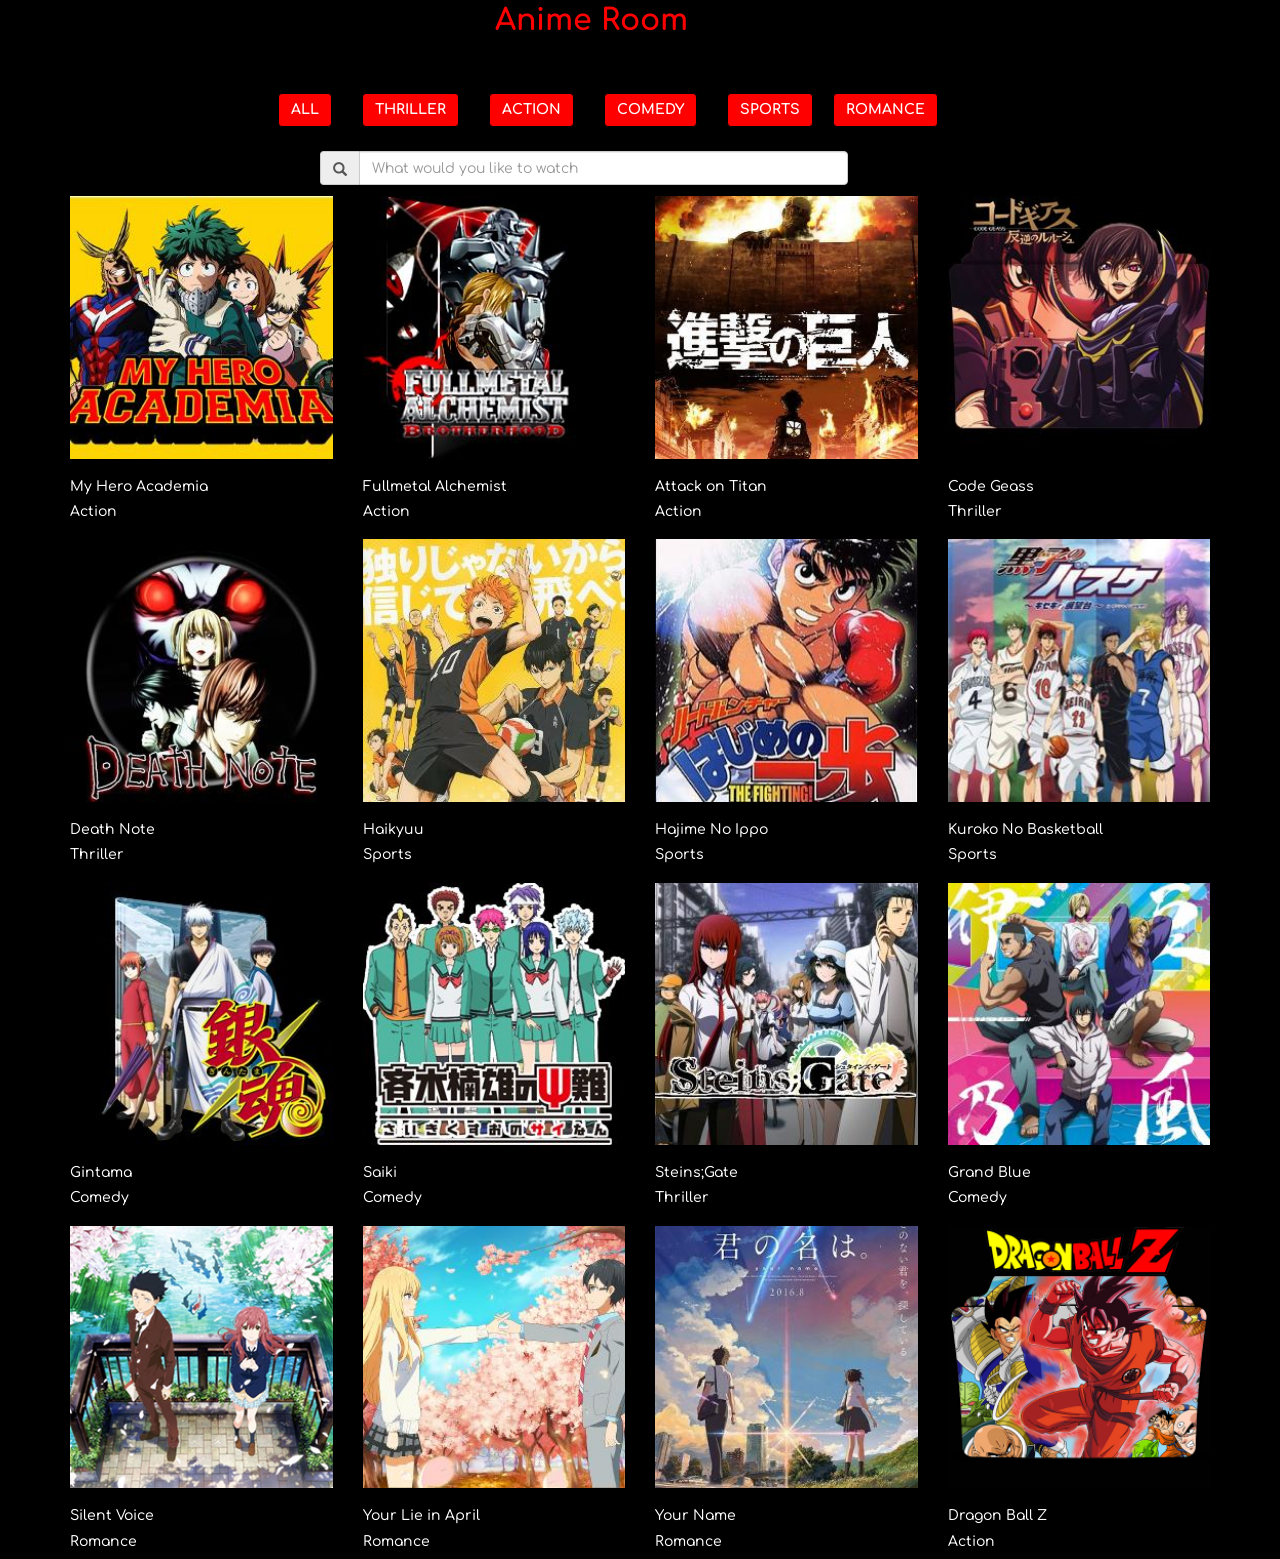
<file: AnimeRoom/index.html>
<!DOCTYPE>
<!DOCTYPE html>
<html>
<head>
	<link rel="stylesheet" href="https://maxcdn.bootstrapcdn.com/bootstrap/3.4.0/css/bootstrap.min.css">
	<script src="https://ajax.googleapis.com/ajax/libs/jquery/3.4.1/jquery.min.js"></script>
  	<script src="https://maxcdn.bootstrapcdn.com/bootstrap/3.4.0/js/bootstrap.min.js"></script>
	<title>AnimeRoom</title>
	<meta name="viewport" content="width=device-width, initial-scale=1">
	<meta charset="utf-8">
	<link rel="shortcut icon" href="favicon.ico">
	<link rel="stylesheet" type="text/css" href="stylesheet.css">
	<script src="script.js"></script>

</head>
<body>

	<div class="container">
		<div class="row" style="height: 10%">
			<div class="col-md-offset-4 col-sm-offset-4 col-xs-offset-4">
				<span class=x>Anime Room</span>
			</div>
		</div>
		<div class="row">
			<div  class="col-md-2col-sm-2 col-xs-2"></div>
			<div class="col-md-10 col-sm-10 col-xs-10">
				<span style="margin-left:10px;margin-right: 10px">
					<button onclick="showCat(this)" anime-type="All" class="btn btn-default">ALL</button>
				</span>
				<span style="margin-left:10px; margin-right: 10px">
					<button onclick="showCat(this)" anime-type="thriller" class="btn btn-default">THRILLER</button>
				</span>
				<span style="margin-left: 10px; margin-right: 10px">
					<button onclick="showCat(this)" anime-type="action" class="btn btn-default">ACTION</button>
				</span>
				<span style="margin-left: 10px; margin-right: 10px">
					<button onclick="showCat(this)" anime-type="comedy" class="btn btn-default">COMEDY</button>
				</span>
				<span style="margin-left: 10px; margin-right: 10px">
					<button onclick="showCat(this)" anime-type="sports" class="btn btn-default">SPORTS</button>
				</span>
				<span style="margin-right: 10px; margin-right: 10px">
					<button onclick="showCat(this)" anime-type="romance" class="btn btn-default">ROMANCE</button>
				</span>
			</div>
			<div class="col-md-3 col-sm-3 col-xs-3"></div>
		</div>
		<br>
		<div class="row" style="margin-left: 250px;">
			<div class="input-group col-md- col-sm-7 col-xs-7">
				<span class="input-group-addon">
				<i class="glyphicon glyphicon-search"></i>
				</span>
				<input type="search" id="filter" class="form-control" onkeyup="filterstr()" name=search placeholder="What would you like to watch">
		</div>
		<div class="col-md-3 col-sm-3 col-xs-3"></div>
		</div>
		<div class="row">
			<div id="action" class="col-md-3 col-sm-3 col-xs-3 anime-card">
				<div>
					<img src="assets/mha.jpg" alt="rest" norepeat height="auto" width="100%">
				</div>
				<div style="padding-top: 10px" class="animedisc">
					<h5>My Hero Academia</h5>
					<h5>Action</h5>
				</div>
			</div>
			<div id="action" class="col-md-3 col-sm-3 col-xs-3 anime-card">
				<div>
					<img src="assets/fullmetal.jpg" alt="rest" norepeat height="auto" width="100%">
				</div>
				<div style="padding-top: 10px" class="animedisc">
					<h5>Fullmetal Alchemist</h5>
					<h5>Action</h5>
				</div>
			</div>
			<div id="action" class="col-md-3 col-sm-3 col-xs-3 anime-card">
				<div>
					<img src="assets/aot.jpeg" alt="rest" norepeat height="auto" width="100%">
				</div>
				<div style="padding-top: 10px" class="animedisc">
					<h5>Attack on Titan</h5>
					<h5>Action</h5>
				</div>
			</div>
			<div id="thriller" class="col-md-3 col-sm-3 col-xs-3 anime-card">
				<div>
					<img src="assets/codegeass.jpg" alt="rest" norepeat height="auto" width="100%">
				</div>
				<div style="padding-top: 10px" class="animedisc">
					<h5>Code Geass</h5>
					<h5>Thriller</h5>
				</div>
			</div>
			<div id="thriller" class="col-md-3 col-sm-3 col-xs-3 anime-card">
				<div>
					<img src="assets/deathnote.jpg" alt="rest" norepeat height="auto" width="100%">
				</div>
				<div style="padding-top: 10px" class="animedisc">
					<h5>Death Note</h5>
					<h5>Thriller</h5>
				</div>
			</div>
			<div id="sports" class="col-md-3 col-sm-3 col-xs-3 anime-card">
				<div>
					<img src="assets/haikyuu.jpg" alt="rest" norepeat height="auto" width="100%">
				</div>
				<div style="padding-top: 10px" class="animedisc">
					<h5>Haikyuu</h5>
					<h5>Sports</h5>
				</div>
			</div>
			<div id="sports" class="col-md-3 col-sm-3 col-xs-3 anime-card">
				<div>
					<img src="assets/ippo.jpg" alt="rest" norepeat height="auto" width="100%">
				</div>
				<div style="padding-top: 10px" class="animedisc">
					<h5>Hajime No Ippo</h5>
					<h5>Sports</h5>
				</div>
			</div>
			<div id="sports" class="col-md-3 col-sm-3 col-xs-3 anime-card">
				<div>
					<img src="assets/kuroko.jpg" alt="rest" norepeat height="auto" width="100%">
				</div>
				<div style="padding-top: 10px" class="animedisc">
					<h5>Kuroko No Basketball</h5>
					<h5>Sports</h5>
				</div>
			</div>
			<div id="comedy" class="col-md-3 col-sm-3 col-xs-3 anime-card">
				<div>
					<img src="assets/gintama.jpg" alt="rest" norepeat height="auto" width="100%">
				</div>
				<div style="padding-top: 10px" class="animedisc">
					<h5>Gintama</h5>
					<h5>Comedy</h5>
				</div>
			</div>
			<div id="comedy" class="col-md-3 col-sm-3 col-xs-3 anime-card">
				<div>
					<img src="assets/saiki.jpg" alt="rest" norepeat height="auto" width="100%">
				</div>
				<div style="padding-top: 10px" class="animedisc">
					<h5>Saiki</h5>
					<h5>Comedy</h5>
				</div>
			</div>
			<div id="thriller" class="col-md-3 col-sm-3 col-xs-3 anime-card">
				<div>
					<img src="assets/steins.jpg" alt="rest" norepeat height="auto" width="100%">
				</div>
				<div style="padding-top: 10px" class="animedisc">
					<h5>Steins;Gate</h5>
					<h5>Thriller</h5>
				</div>
			</div>
			<div id="comedy" class="col-md-3 col-sm-3 col-xs-3 anime-card">
				<div>
					<img src="assets/grandblue.jpg" alt="rest" norepeat height="auto" width="100%">
				</div>
				<div style="padding-top: 10px" class="animedisc">
					<h5>Grand Blue</h5>
					<h5>Comedy</h5>
				</div>
			</div>
			<div id="romance" class="col-md-3 col-sm-3 col-xs-3 anime-card">
				<div>
					<img src="assets/koe.jpg" alt="rest" norepeat height="auto" width="100%">
				</div>
				<div style="padding-top: 10px" class="animedisc">
					<h5>Silent Voice</h5>
					<h5>Romance</h5>
				</div>
			</div>
			<div id="romance" class="col-md-3 col-sm-3 col-xs-3 anime-card">
				<div>
					<img src="assets/yourlie.jpg" alt="rest" norepeat height="auto" width="100%">
				</div>
				<div style="padding-top: 10px" class="animedisc">
					<h5>Your Lie in April</h5>
					<h5>Romance</h5>
				</div>
			</div>
			<div id="romance" class="col-md-3 col-sm-3 col-xs-3 anime-card">
				<div>
					<img src="assets/yourname.jpg" alt="rest" norepeat height="auto" width="100%">
				</div>
				<div style="padding-top: 10px" class="animedisc">
					<h5>Your Name</h5>
					<h5>Romance</h5>
				</div>
			</div>
			<div id="action" class="col-md-3 col-sm-3 col-xs-3 anime-card">
				<div>
					<img src="assets/dbz.png" alt="rest" norepeat height="auto" width="100%">
				</div>
				<div style="padding-top: 10px" class="animedisc">
					<h5>Dragon Ball Z</h5>
					<h5>Action</h5>
				</div>
			</div>
		</div>
	</div>
</body>
</html>

					

	

	
	<!-- <nav class="anime-genre">
		<h1>Anime Room</h1>
	</nav>
	<div class="wrapper">
		<img class="search-icon" src="assets/search.ico" />
		<input type="text" class="search" placeholder="What Would You Like To Watch">
	</div>
	<div class="anime-group">
		<button class="action">Action</button>
		<button class="thriller">Thriller</button>
		<button class="comedy">Comedy</button>
		<button class="sports">Sports</button>
	</div>
	<section class=anime>
		<div class="anime-card">
			<div class="anime-image">
				<img src="assets/mha.jpg" alt="My Hero Academia">
			</div>
			<div class="anime-info">
				<ul class="anime-list"><li><h5>My Hero Academia</h5>
				<h6>Action</h6></li></ul>
			</div>
			
		</div>
		<div class="anime-card">
			<div class="anime-image">
				<img src="assets/aot.jpeg" alt="Attack on titan">
			</div>
			<div class="anime-info">
				<ul><li><h5>Attack On Titan</h5>
				<h6>Action</h6></li></ul>
			</div>
			
		</div>
		<div class="anime-card">
			<div class="anime-image">
				<img src="assets/deathnote.jpg" alt="Death Note">
			</div>
			<div class="anime-info">
				<ul><li><h5>Death Note</h5>
				<h6>Thriller</h6></li></ul>
			</div>
			
		</div>
		<div class="anime-card">
			<div class="anime-image">
				<img src="assets/fullmetal.jpg" alt="Fullmetal Alchemist">
			</div>
			<div class="anime-info">
				<ul><li><h5>Full-Metal Alchemist</h5>
				<h6>Thriller</h6></li></ul>
			</div>
			
		</div>
		<div class="anime-card">
			<div class="anime-image">
				<img src="assets/haikyuu.jpg" alt="Haikyuu">
			</div>
			<div class="anime-info">
				<ul><li><h5>Haikyuu</h5>
				<h6>Sports</h6></li></ul>
			</div>
			
		</div>
		<div class="anime-card">
			<div class="anime-image">
				<img src="assets/kuroko.jpg" alt="Kuroko No BasketBall">
			</div>
			<div class="anime-info">
				<ul><li><h5>Kuroko No BasketBall</h5>
				<h6>Sports</h6></li></ul>
			</div>
			
		</div>
		<div class="anime-card">
			<div class="anime-image">
				<img src="assets/ippo.jpg" alt="Hajime no Ippo">
			</div>
			<div class="anime-info">
				<ul><li><h5>Hajime no Ippo</h5>
				<h6>Sports</h6></li></ul>
			</div>
			
		</div>
		<div class="anime-card">
			<div class="anime-image">
				<img src="assets/gintama.jpg" alt="Gintama">
			</div>
			<div class="anime-info">
				<ul><li><h5>Gintama</h5>
				<h6>Comedy</h6></li></ul>
			</div>
			
		</div>
		<div class="anime-card">
			<div class="anime-image">
				<img src="assets/codegeass.jpg" alt="Code Geass">
			</div>
			<div class="anime-info">
				<ul><li><h5>Code Geass</h5>
				<h6>Thriller</h6></li></ul>
			</div>
			
		</div>
	</section>
 -->

</body>
</html>
</file>
<file: AnimeRoom/stylesheet.css>
@import url('https://fonts.googleapis.com/css2?family=Comfortaa');
*{
  font-family: "Comfortaa";

}
  div p:nth-child(odd){
    float:left;
    font-size:20px;
    font-weight: bold;
    
    padding:5px;
  }
  div p:nth-child(even){
    float:right;
    font-size:20px;
    font-weight: bold;
    
  }
  .anime-card{
    margin:0%;
  }
  .x{
    font-family: "Comfortaa";
  font-size:30px;
  font-weight: bold;
  padding: 50px;
  padding-right:0px;
  color: red;
}  

body{
  background: black;

}
.btn{
  border:1.5px solid black;
  font-weight: bold;
  background-color: red;
  color: white;
  
    margin:3px;
}

img{
  margin-top: 10px;
}
.row h5{
  color: white;
}
</file>
